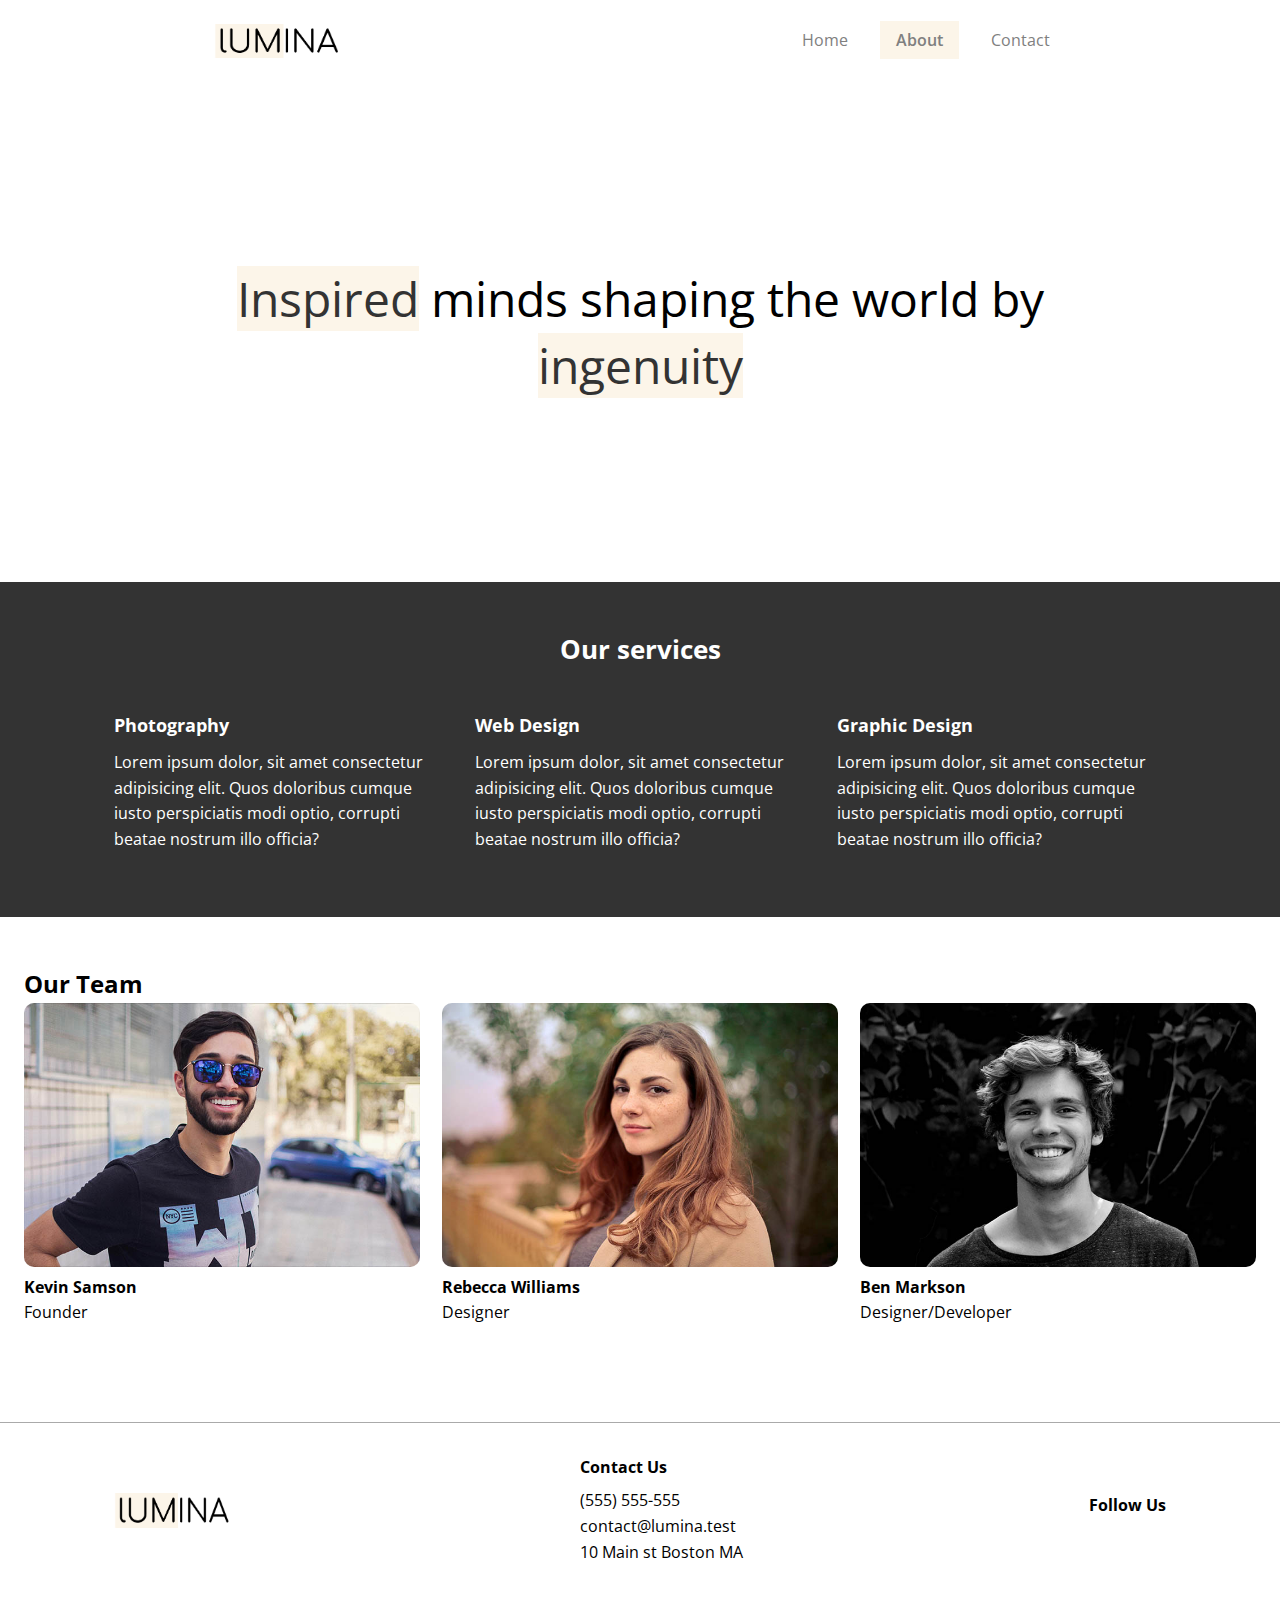
<file: about.html>
<!DOCTYPE html>
<html lang="en">
  <head>
    <meta charset="UTF-8" />
    <meta name="viewport" content="width=device-width, initial-scale=1.0" />
    <link rel="stylesheet" href="./css/style.css" />
    <link rel="preconnect" href="https://fonts.googleapis.com" />
    <link rel="preconnect" href="https://fonts.gstatic.com" crossorigin />
    <link
      href="https://fonts.googleapis.com/css2?family=Open+Sans:ital,wght@0,300..800;1,300..800&display=swap"
      rel="stylesheet"
    />
    <link
      rel="stylesheet"
      href="https://cdnjs.cloudflare.com/ajax/libs/font-awesome/6.6.0/css/all.min.css"
      integrity="sha512-Kc323vGBEqzTmouAECnVceyQqyqdsSiqLQISBL29aUW4U/M7pSPA/gEUZQqv1cwx4OnYxTxve5UMg5GT6L4JJg=="
      crossorigin="anonymous"
      referrerpolicy="no-referrer"
    />
    <link rel="shortcut icon" href="./images/favicon.ico" type="image/x-icon" />
    <title>About Lumina Creative</title>
  </head>
  <body>
    <header class="header">
      <div class="container container-sm header-flex">
        <img src="./images/logo.png" alt="Lumina Creative" class="logo" />
        <ul class="main-menu">
          <li><a href="/">Home</a></li>
          <li><a class="current" href="about.html">About</a></li>
          <li><a href="contact.html">Contact</a></li>
        </ul>
      </div>
    </header>

    <section class="hero">
      <div class="container container-sm">
        <h2>
          <span class="bg-primary">Inspired</span> minds shaping the world by
          <span class="bg-primary">ingenuity </span>
        </h2>
      </div>
    </section>

    <section class="services">
      <div class="container">
        <h2 class="section-heading">Our services</h2>
        <div class="services-flex">
          <div class="service-item">
            <h4>Photography</h4>
            <p>
              Lorem ipsum dolor, sit amet consectetur adipisicing elit. Quos
              doloribus cumque iusto perspiciatis modi optio, corrupti beatae
              nostrum illo officia?
            </p>
          </div>
          <div class="service-item">
            <h4>Web Design</h4>
            <p>
              Lorem ipsum dolor, sit amet consectetur adipisicing elit. Quos
              doloribus cumque iusto perspiciatis modi optio, corrupti beatae
              nostrum illo officia?
            </p>
          </div>
          <div class="service-item">
            <h4>Graphic Design</h4>
            <p>
              Lorem ipsum dolor, sit amet consectetur adipisicing elit. Quos
              doloribus cumque iusto perspiciatis modi optio, corrupti beatae
              nostrum illo officia?
            </p>
          </div>
        </div>
      </div>
    </section>

    <section class="team">
      <div class="container container-lg">
        <h2 class="section-header">Our Team</h2>
        <div class="team-flex">
          <div class="team-item">
            <img src="./images/team1.jpg" alt="Team Member" />
            <h4>Kevin Samson</h4>
            <p>Founder</p>
          </div>
          <div class="team-item">
            <img src="./images/team2.jpg" alt="Team Member" />
            <h4>Rebecca Williams</h4>
            <p>Designer</p>
          </div>
          <div class="team-item">
            <img src="./images/team3.jpg" alt="Team Member" />
            <h4>Ben Markson</h4>
            <p>Designer/Developer</p>
          </div>
        </div>
      </div>
    </section>

    <footer class="footer">
      <div class="container footer-flex">
        <img src="./images/logo.png" alt="Lumina Creative" />

        <div class>
          <h4>Contact Us</h4>
          <ul>
            <li>(555) 555-555</li>
            <li>contact@lumina.test</li>
            <li>10 Main st Boston MA</li>
          </ul>
        </div>
        <div class="socials">
          <h4>Follow Us</h4>
          <a href="#"><i class="fab fa-facebook fa-2x"></i></a>
          <a href="#"><i class="fab fa-twitter fa-2x"></i></a>
          <a href="#"><i class="fab fa-instagram fa-2x"></i></a>
          <a href="#"><i class="fab fa-pinterest fa-2x"></i></a>
          <a href="#"><i class="fab fa-tumblr fa-2x"></i></a>
        </div>
      </div>
    </footer>
  </body>
</html>
</file>
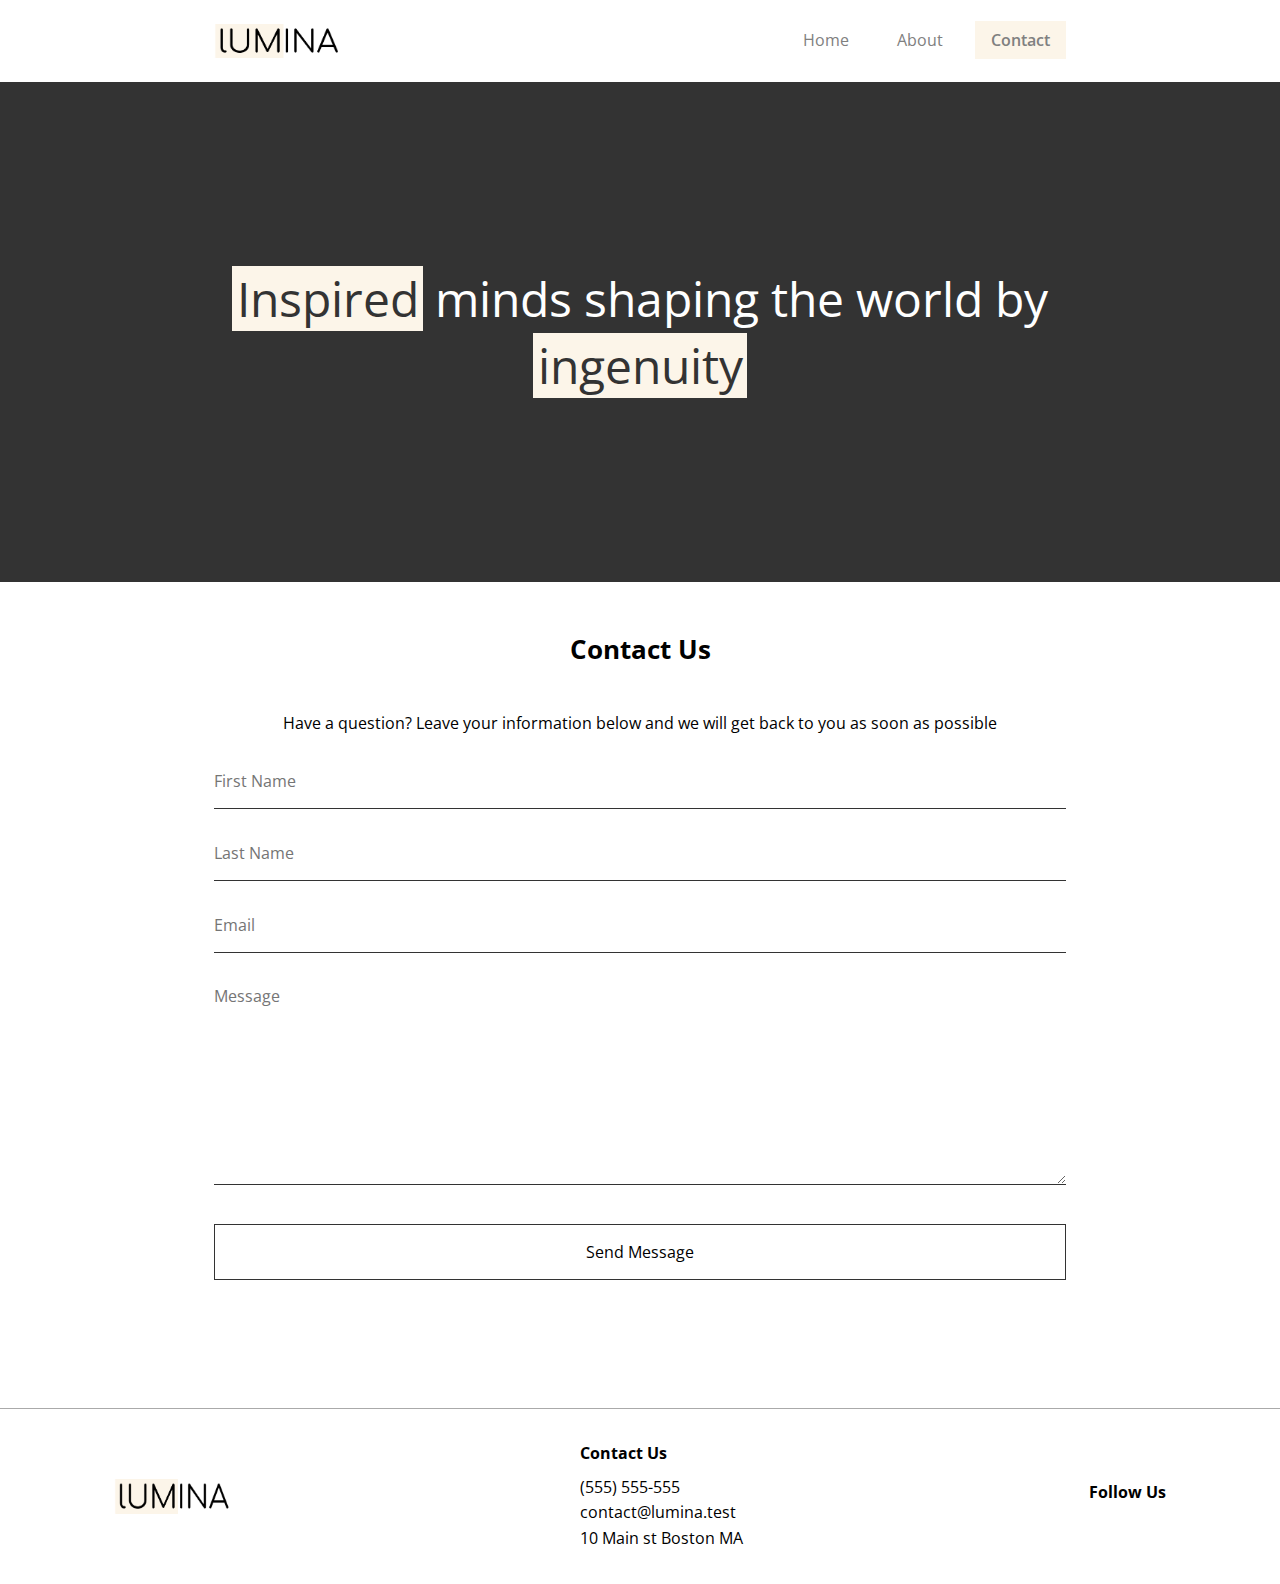
<file: contact.html>
<!DOCTYPE html>
<html lang="en">
  <head>
    <meta charset="UTF-8" />
    <meta name="viewport" content="width=device-width, initial-scale=1.0" />
    <link rel="stylesheet" href="./css/style.css" />
    <link rel="preconnect" href="https://fonts.googleapis.com" />
    <link rel="preconnect" href="https://fonts.gstatic.com" crossorigin />
    <link
      href="https://fonts.googleapis.com/css2?family=Open+Sans:ital,wght@0,300..800;1,300..800&display=swap"
      rel="stylesheet"
    />
    <link
      rel="stylesheet"
      href="https://cdnjs.cloudflare.com/ajax/libs/font-awesome/6.6.0/css/all.min.css"
      integrity="sha512-Kc323vGBEqzTmouAECnVceyQqyqdsSiqLQISBL29aUW4U/M7pSPA/gEUZQqv1cwx4OnYxTxve5UMg5GT6L4JJg=="
      crossorigin="anonymous"
      referrerpolicy="no-referrer"
    />
    <link rel="shortcut icon" href="./images/favicon.ico" type="image/x-icon" />
    <title>Contact Lumina Creative</title>
  </head>
  <body>
    <header class="header">
      <div class="container container-sm header-flex">
        <img src="./images/logo.png" alt="Lumina Creative" class="logo" />
        <ul class="main-menu">
          <li><a href="/">Home</a></li>
          <li><a href="about.html">About</a></li>
          <li><a class="current" href="contact.html">Contact</a></li>
        </ul>
      </div>
    </header>

    <section class="hero bg-dark">
      <div class="container container-sm">
        <h2>
          <span class="bg-primary">Inspired</span> minds shaping the world by
          <span class="bg-primary">ingenuity </span>
        </h2>
      </div>
    </section>

    <section class="contact">
      <div class="container container-sm">
        <h2 class="section-heading">Contact Us</h2>
        <p>
          Have a question? Leave your information below and we will get back to
          you as soon as possible
        </p>
        <form>
          <div class="form-group">
            <label for="first-name" class="visually-hidden">First Name</label>
            <input
              type="text"
              id="first-name"
              name="first-name"
              placeholder="First Name"
            />
          </div>
          <div class="form-group">
            <label for="last-name" class="visually-hidden">Last Name</label>
            <input
              type="text"
              id="last-name"
              name="last-name"
              placeholder="Last Name"
            />
          </div>
          <div class="form-group">
            <label for="email" class="visually-hidden">Email</label>
            <input type="email" id="email" name="email" placeholder="Email" />
          </div>
          <div class="form-group">
            <label for="message" class="visually-hidden">Message</label>
            <textarea
              id="message"
              name="message"
              placeholder="Message"
            ></textarea>
          </div>
          <div class="form-group">
            <button type="submit" class="btn">Send Message</button>
          </div>
        </form>
      </div>
    </section>

    <footer class="footer">
      <div class="container footer-flex">
        <img src="./images/logo.png" alt="Lumina Creative" />

        <div>
          <h4>Contact Us</h4>
          <ul>
            <li>(555) 555-555</li>
            <li>contact@lumina.test</li>
            <li>10 Main st Boston MA</li>
          </ul>
        </div>
        <div class="socials">
          <h4>Follow Us</h4>
          <a href="#"><i class="fab fa-facebook fa-2x"></i></a>
          <a href="#"><i class="fab fa-twitter fa-2x"></i></a>
          <a href="#"><i class="fab fa-instagram fa-2x"></i></a>
          <a href="#"><i class="fab fa-pinterest fa-2x"></i></a>
          <a href="#"><i class="fab fa-tumblr fa-2x"></i></a>
        </div>
      </div>
    </footer>
  </body>
</html>
</file>
<file: css/style.css>
* {
  margin: 0;
  padding: 0;
  box-sizing: border-box;
}
:root {
  --primary-color: #fcf5e9;
  --container-normal: 1100px;
  --container-sm: 900px;
  --container-lg: 1400px;
  --dark-color: #333;
}
body {
  font-family: "Open Sans", sans-serif;
  line-height: 1.6;
}
a {
  text-decoration: none;
  color: gray;
}
ul {
  list-style: none;
}
img {
  max-width: 100%;
}
/* Utility */
.bg-primary {
  background-color: var(--primary-color);
  color: #333;
}
.bg-dark {
  background: var(--dark-color);
  color: #fff;
}
.bg-dark .bg-primary {
  padding: 0 0.3rem;
}
.btn {
  display: inline-block;
  padding: 1rem 2rem;
  border: 1px #333 solid;
  background: transparent;
  font-family: inherit;
  font-size: inherit;
  cursor: pointer;
}
.btn:hover {
  background: #333;
  color: white;
  cursor: pointer;
}
.visually-hidden {
  clip: rect(0 0 0 0);
  clip-path: inset(50%);
  height: 1px;
  overflow: hidden;
  position: absolute;
  white-space: nowrap;
  width: 1px;
}
.section-heading {
  text-align: center;
  font-size: 1.6rem;
  margin-bottom: 40px;
}
/* container */
.container {
  max-width: var(--container-normal);
  margin: 0 auto;
  padding: 0 1.5rem;
}
.container-lg {
  max-width: var(--container-lg);
}
.container-sm {
  max-width: var(--container-sm);
}
/* header */
.header {
  margin: 1.5rem auto;
}
.header .logo {
  width: 130px;
}
.header .header-flex {
  display: flex;
  justify-content: space-between;
  align-items: center;
}
.header .main-menu {
  display: flex;
  gap: 1rem;
}
.header .main-menu a {
  padding: 0.5rem 1rem;
}
.header .main-menu a:hover {
  background-color: var(--primary-color);
}
.current {
  background-color: var(--primary-color);
  font-weight: 600;
}

/* Hero */
.hero {
  height: 500px;
  display: flex;
  justify-content: center;
  align-items: center;
  text-align: center;
}
.hero h2 {
  font-size: 3rem;
  line-height: 1.4;
  font-weight: normal;
}

.gallery-flex {
  display: flex;
  justify-content: center;
  flex-wrap: wrap;
  gap: 20px;
}
.gallery-item {
  width: calc(33.33% - 20px);
  border-radius: 8px;
  overflow: hidden;
}
.gallery-item:hover {
  opacity: 0.9;
}
.footer {
  border-top: 1px solid #aaa;
  padding: 2rem 1.5rem;
  margin-top: 2rem;
}
.footer-flex {
  display: flex;
  justify-content: space-between;
  align-items: center;
}
.footer img {
  width: 120px;
  height: 35px;
}
.footer h4 {
  font-size: 1rem;
  margin-bottom: 0.5rem;
}
/* About */
.services {
  background: #333;
  color: white;
  padding: 3rem 0 4rem;
}
.services-flex {
  display: flex;
  gap: 2rem;
}
.service-item h4 {
  font-size: 1.1rem;
  margin-bottom: 0.7rem;
}

/* Team */
.team {
  padding: 3rem 0 4rem;
}
.team-flex {
  display: flex;
  gap: 1.4rem;
}
.team img {
  border-radius: 10px;
}
/* Contact */

.contact {
  padding: 3rem 0 4rem;
}
.contact p {
  text-align: center;
  margin-bottom: 2rem;
}
.form-group {
  margin: 2rem 0;
}
.contact input,
.contact textarea {
  border: none;
  border-bottom: 1px #333 solid;
  width: 100%;
  font-family: inherit;
  font-size: inherit;
  padding-bottom: 1rem;
}
.contact textarea {
  height: 200px;
}
.contact input:focus,
.contact textarea:focus {
  outline: 0;
}
.contact button {
  width: 100%;
}
@media (max-width: 768px) {
  .header .header-flex {
    flex-direction: column;
    gap: 1.5rem;
  }
  .hero {
    height: 300px;
  }
  .hero h2 {
    font-size: 1.8rem;
  }
  .gallery-item {
    width: calc(50% - 20px);
  }
  .footer .footer-flex {
    flex-direction: column;
    gap: 1.5rem;
    text-align: center;
  }
  .services,
  .services-flex {
    flex-direction: column;
    gap: 1.5rem;
  }
  .team,
  .team-flex {
    flex-direction: column;
    gap: 1.5rem;
  }
}
</file>
